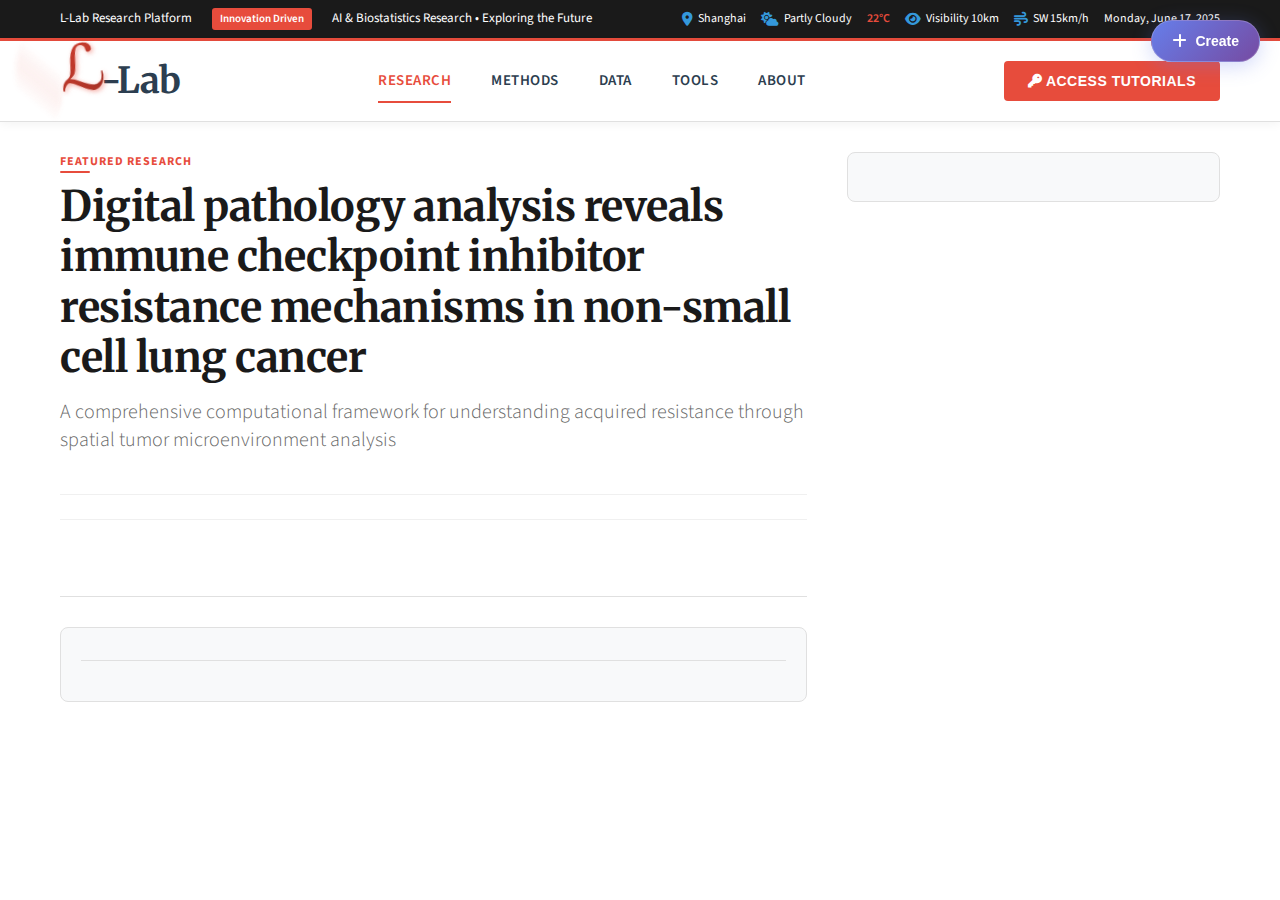
<file: index.html>
<!DOCTYPE html>
<html lang="en">
<head>
    <meta charset="UTF-8">
    <meta name="viewport" content="width=device-width, initial-scale=1.0">
    <meta name="description" content="L-Lab Research Platform - Digital Pathology & AI Research Laboratory">
    <meta name="keywords" content="digital pathology, AI, machine learning, cancer research, biostatistics">
    <meta name="author" content="L-Lab Research Team">
    <meta name="robots" content="index, follow">
    
    <!-- Open Graph Meta Tags -->
    <meta property="og:title" content="L-Lab Research Platform | Digital Pathology & AI">
    <meta property="og:description" content="A comprehensive digital pathology research platform featuring user authentication, content creation, and administrative capabilities.">
    <meta property="og:type" content="website">
    <meta property="og:url" content="https://llab-platform.netlify.app">
    
    <!-- Twitter Card Meta Tags -->
    <meta name="twitter:card" content="summary_large_image">
    <meta name="twitter:title" content="L-Lab Research Platform">
    <meta name="twitter:description" content="Digital Pathology & AI Research Laboratory">
    
    <title>L-Lab Research Platform | Digital Pathology & AI</title>
    
    <!-- Preload critical fonts -->
    <link rel="preconnect" href="https://fonts.googleapis.com">
    <link rel="preconnect" href="https://fonts.gstatic.com" crossorigin>
    <link href="https://fonts.googleapis.com/css2?family=Merriweather:wght@300;400;700;900&family=Source+Sans+Pro:wght@300;400;600;700&family=Dancing+Script:wght@400;500;600;700&family=Great+Vibes&display=swap" rel="stylesheet">
    <link href="https://cdnjs.cloudflare.com/ajax/libs/font-awesome/6.4.0/css/all.min.css" rel="stylesheet">
    
    <!-- CSS Files -->
    <link rel="stylesheet" href="styles/main.css">
    <link rel="stylesheet" href="styles/components.css">
    <link rel="stylesheet" href="styles/ugc-admin.css">
    <link rel="stylesheet" href="styles/responsive.css">
    
    <!-- Favicon -->
    <link rel="icon" type="image/x-icon" href="data:image/svg+xml,<svg xmlns='http://www.w3.org/2000/svg' viewBox='0 0 100 100'><text y='.9em' font-size='90'>🧬</text></svg>">
</head>
<body>
    <!-- Top bar with real-time info -->
    <div class="top-bar">
        <div class="top-bar-content">
            <div class="lab-info">
                <span>L-Lab Research Platform</span>
                <span class="lab-badge">Innovation Driven</span>
                <span>AI & Biostatistics Research • Exploring the Future</span>
            </div>
            <div class="weather-info" id="weather-info">
                <div class="weather-item">
                    <i class="fas fa-map-marker-alt weather-icon"></i>
                    <span>Shanghai</span>
                </div>
                <div class="weather-item">
                    <i class="fas fa-cloud-sun weather-icon"></i>
                    <span id="weather-condition">Partly Cloudy</span>
                </div>
                <div class="weather-item">
                    <span class="weather-temp" id="temperature">22°C</span>
                </div>
                <div class="weather-item">
                    <i class="fas fa-eye weather-icon"></i>
                    <span>Visibility 10km</span>
                </div>
                <div class="weather-item">
                    <i class="fas fa-wind weather-icon"></i>
                    <span>SW 15km/h</span>
                </div>
                <div class="weather-item">
                    <span id="current-date">Monday, June 17, 2025</span>
                </div>
            </div>
        </div>
    </div>
    
    <!-- Main navigation -->
    <header class="main-header">
        <div class="header-content">
            <a href="#" class="journal-logo">
                <span class="fancy-l">ℒ</span><span class="lab-text">-Lab</span>
            </a>
            <nav>
                <ul class="main-nav">
                    <li><a href="#" class="active" onclick="navigateToSection('Research')">Research</a></li>
                    <li><a href="#" onclick="navigateToSection('Methods')">Methods</a></li>
                    <li><a href="#" onclick="navigateToSection('Data')">Data</a></li>
                    <li><a href="#" onclick="navigateToSection('Tools')">Tools</a></li>
                    <li><a href="#" onclick="navigateToSection('About')">About</a></li>
                    <li id="user-menu" style="display: none;"><a href="#" onclick="showUserContent()">My Content</a></li>
                </ul>
            </nav>
            <div style="display: flex; align-items: center; gap: 10px;">
                <!-- Header Create Button (Shows when logged in) -->
                <button class="header-create-btn" id="header-create-btn" style="display: none;" onclick="toggleCreateMenu()">
                    <i class="fas fa-edit"></i>
                    <span>Create</span>
                </button>
                <button class="access-btn" onclick="showLogin()">
                    <i class="fas fa-key"></i>
                    Access Tutorials
                </button>
            </div>
        </div>
    </header>
    
    <!-- Main content -->
    <main class="main-content">
        <!-- Featured article section -->
        <section class="featured-section">
            <article class="featured-article">
                <div class="article-category">Featured Research</div>
                <h1 class="article-title">Digital pathology analysis reveals immune checkpoint inhibitor resistance mechanisms in non-small cell lung cancer</h1>
                <h2 class="article-subtitle">A comprehensive computational framework for understanding acquired resistance through spatial tumor microenvironment analysis</h2>
                
                <div class="article-meta">
                    <!-- Content will be loaded by JavaScript -->
                </div>
                
                <!-- Article statistics -->
                <div class="article-stats">
                    <!-- Content will be loaded by JavaScript -->
                </div>
                
                <div class="article-abstract">
                    <!-- Content will be loaded by JavaScript -->
                </div>
                
                <a href="#" class="read-more" onclick="showLogin()">
                    <!-- Content will be loaded by JavaScript -->
                </a>
            </article>
            
            <!-- Comments section -->
            <div class="comments-section" id="comments-section">
                <div class="comments-header">
                    <!-- Content will be loaded by JavaScript -->
                </div>
                
                <!-- Comment form will be added by JavaScript -->
                
                <!-- Comments list -->
                <div class="comments-list" id="comments-list">
                    <!-- Content will be loaded by JavaScript -->
                </div>
            </div>
        </section>
        
        <!-- Sidebar -->
        <aside class="sidebar">
            <!-- Research highlights -->
            <div class="sidebar-section">
                <!-- Content will be loaded by JavaScript -->
            </div>
        </aside>
    </main>
    
    <!-- Login Modal -->
    <div class="login-modal" id="login-modal">
        <div class="login-content">
            <!-- Content will be created by JavaScript -->
        </div>
    </div>
    
    <!-- Toast notification container -->
    <div id="toast-container"></div>
    
    <!-- UGC Content Editor Modal -->
    <div class="ugc-editor-modal" id="ugc-editor-modal">
        <div class="ugc-editor-content">
            <!-- Content will be created by JavaScript -->
        </div>
    </div>

    <!-- Admin Panel Modal -->
    <div class="admin-panel" id="admin-panel">
        <div class="admin-content">
            <!-- Content will be created by JavaScript -->
        </div>
    </div>

    <!-- JavaScript Files -->
    <script src="js/main.js"></script>
    <script src="js/modals-new.js"></script>
    <script src="js/ugc.js"></script>

    <!-- Floating Create Button -->
    <button class="floating-create-btn" id="floating-create-btn" onclick="toggleCreateMenu()">
        <i class="fas fa-plus"></i>
        <span class="btn-text">Create</span>
    </button>
    
    <!-- Create Menu Dropdown -->
    <div class="create-menu" id="create-menu">
        <button class="create-menu-item" onclick="showUGCEditor('', 'blog'); hideCreateMenu();">
            <i class="fas fa-pen-fancy" style="color: #667eea;"></i>
            <div class="item-info">
                <div class="item-title">Write Blog</div>
                <div class="item-desc">Share research insights and methods</div>
            </div>
        </button>
        
        <button class="create-menu-item" onclick="showUGCEditor('', 'tutorial'); hideCreateMenu();">
            <i class="fas fa-chalkboard-teacher" style="color: #f093fb;"></i>
            <div class="item-info">
                <div class="item-title">Create Tutorial</div>
                <div class="item-desc">Step-by-step learning content</div>
            </div>
        </button>
        
        <button class="create-menu-item" onclick="showUGCEditor('', 'documentation'); hideCreateMenu();">
            <i class="fas fa-cloud-upload-alt" style="color: #4facfe;"></i>
            <div class="item-info">
                <div class="item-title">Upload Document</div>
                <div class="item-desc">Share protocols and resources</div>
            </div>
        </button>
        
        <div class="create-menu-divider"></div>
        
        <button class="create-menu-item" onclick="showUGCEditor('', 'code'); hideCreateMenu();">
            <i class="fas fa-code" style="color: #27ae60;"></i>
            <div class="item-info">
                <div class="item-title">Share Code</div>
                <div class="item-desc">Upload code examples and scripts</div>
            </div>
        </button>
        
        <button class="create-menu-item" onclick="showUGCEditor('', 'dataset'); hideCreateMenu();">
            <i class="fas fa-database" style="color: #e67e22;"></i>
            <div class="item-info">
                <div class="item-title">Share Dataset</div>
                <div class="item-desc">Upload research data and samples</div>
            </div>
        </button>
    </div>
    
    <!-- Performance monitoring -->
    <script>
        // Basic performance monitoring
        window.addEventListener('load', function() {
            if ('performance' in window) {
                const loadTime = performance.timing.loadEventEnd - performance.timing.navigationStart;
                console.log('Page load time:', loadTime + 'ms');
            }
        });
    </script>
</body>
</html>
</file>
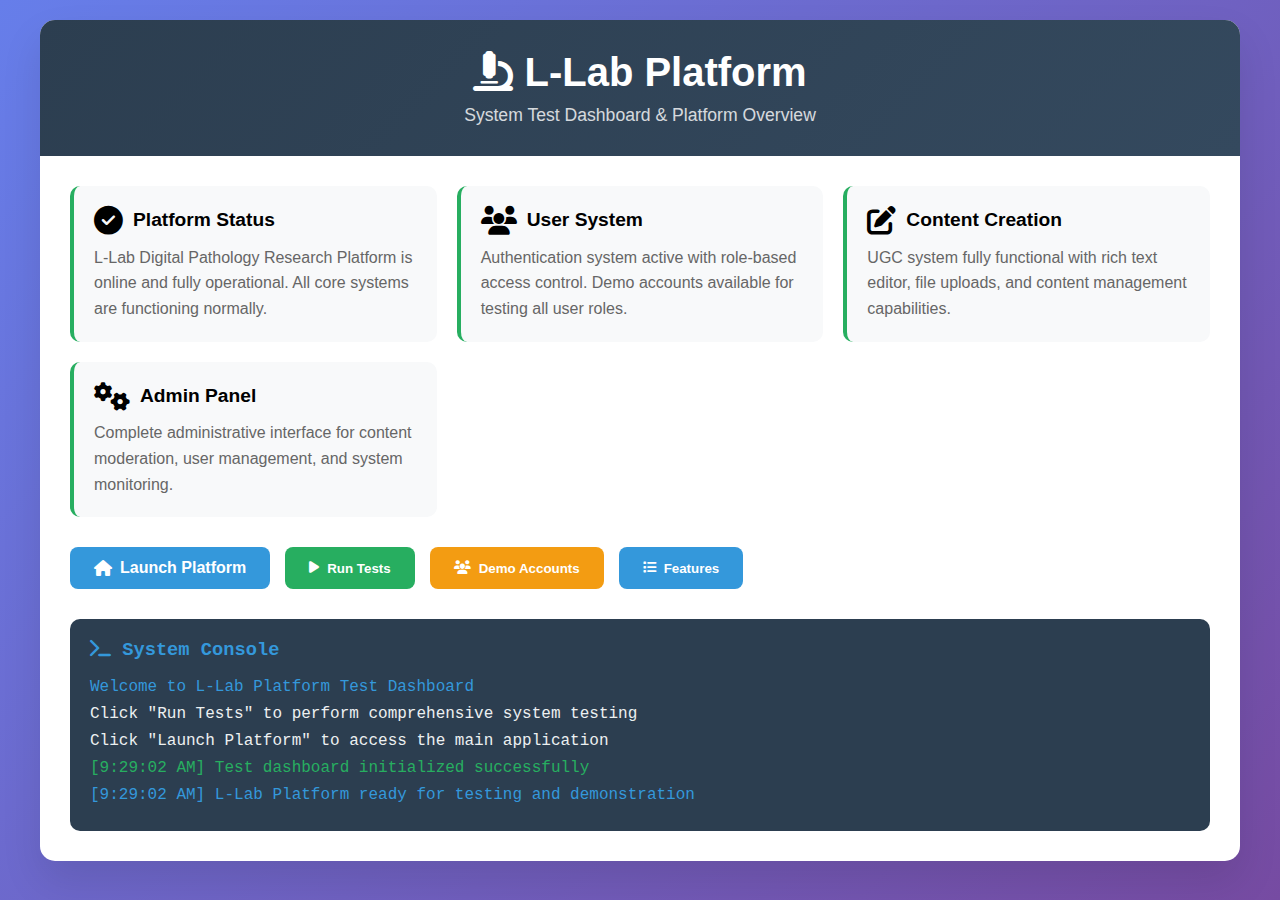
<file: test-dashboard.html>
<!DOCTYPE html>
<html lang="en">
<head>
    <meta charset="UTF-8">
    <meta name="viewport" content="width=device-width, initial-scale=1.0">
    <title>L-Lab Platform - System Test Dashboard</title>
    <link href="https://cdnjs.cloudflare.com/ajax/libs/font-awesome/6.4.0/css/all.min.css" rel="stylesheet">
    <style>
        * {
            margin: 0;
            padding: 0;
            box-sizing: border-box;
        }
        
        body {
            font-family: 'Arial', sans-serif;
            background: linear-gradient(135deg, #667eea 0%, #764ba2 100%);
            min-height: 100vh;
            padding: 20px;
        }
        
        .container {
            max-width: 1200px;
            margin: 0 auto;
            background: white;
            border-radius: 15px;
            box-shadow: 0 20px 40px rgba(0,0,0,0.1);
            overflow: hidden;
        }
        
        .header {
            background: linear-gradient(135deg, #2c3e50 0%, #34495e 100%);
            color: white;
            padding: 30px;
            text-align: center;
        }
        
        .header h1 {
            font-size: 2.5em;
            margin-bottom: 10px;
        }
        
        .header p {
            opacity: 0.8;
            font-size: 1.1em;
        }
        
        .dashboard {
            padding: 30px;
        }
        
        .status-grid {
            display: grid;
            grid-template-columns: repeat(auto-fit, minmax(300px, 1fr));
            gap: 20px;
            margin-bottom: 30px;
        }
        
        .status-card {
            background: #f8f9fa;
            border-radius: 10px;
            padding: 20px;
            border-left: 4px solid #3498db;
            transition: transform 0.3s ease;
        }
        
        .status-card:hover {
            transform: translateY(-5px);
        }
        
        .status-card.success {
            border-left-color: #27ae60;
        }
        
        .status-card.warning {
            border-left-color: #f39c12;
        }
        
        .status-card.error {
            border-left-color: #e74c3c;
        }
        
        .status-card h3 {
            display: flex;
            align-items: center;
            margin-bottom: 10px;
            font-size: 1.2em;
        }
        
        .status-card h3 i {
            margin-right: 10px;
            font-size: 1.5em;
        }
        
        .status-card p {
            color: #666;
            line-height: 1.6;
        }
        
        .action-buttons {
            display: flex;
            gap: 15px;
            flex-wrap: wrap;
            margin-bottom: 30px;
        }
        
        .btn {
            padding: 12px 24px;
            border: none;
            border-radius: 8px;
            cursor: pointer;
            font-weight: 600;
            text-decoration: none;
            display: inline-flex;
            align-items: center;
            gap: 8px;
            transition: all 0.3s ease;
        }
        
        .btn-primary {
            background: #3498db;
            color: white;
        }
        
        .btn-primary:hover {
            background: #2980b9;
            transform: translateY(-2px);
        }
        
        .btn-success {
            background: #27ae60;
            color: white;
        }
        
        .btn-success:hover {
            background: #229954;
            transform: translateY(-2px);
        }
        
        .btn-warning {
            background: #f39c12;
            color: white;
        }
        
        .btn-warning:hover {
            background: #e67e22;
            transform: translateY(-2px);
        }
        
        .test-console {
            background: #2c3e50;
            color: #ecf0f1;
            border-radius: 10px;
            padding: 20px;
            font-family: 'Courier New', monospace;
            max-height: 400px;
            overflow-y: auto;
            margin-top: 20px;
        }
        
        .test-console h3 {
            color: #3498db;
            margin-bottom: 15px;
        }
        
        .log-entry {
            margin-bottom: 5px;
            padding: 2px 0;
        }
        
        .log-success {
            color: #27ae60;
        }
        
        .log-error {
            color: #e74c3c;
        }
        
        .log-warning {
            color: #f39c12;
        }
        
        .log-info {
            color: #3498db;
        }
        
        .features-list {
            display: grid;
            grid-template-columns: repeat(auto-fit, minmax(250px, 1fr));
            gap: 15px;
            margin-top: 20px;
        }
        
        .feature-item {
            background: #ecf0f1;
            padding: 15px;
            border-radius: 8px;
            display: flex;
            align-items: center;
            gap: 10px;
        }
        
        .feature-item i {
            color: #27ae60;
            font-size: 1.3em;
        }
        
        @media (max-width: 768px) {
            .action-buttons {
                flex-direction: column;
            }
            
            .btn {
                justify-content: center;
            }
        }
    </style>
</head>
<body>
    <div class="container">
        <div class="header">
            <h1><i class="fas fa-microscope"></i> L-Lab Platform</h1>
            <p>System Test Dashboard & Platform Overview</p>
        </div>
        
        <div class="dashboard">
            <div class="status-grid">
                <div class="status-card success">
                    <h3><i class="fas fa-check-circle"></i> Platform Status</h3>
                    <p>L-Lab Digital Pathology Research Platform is online and fully operational. All core systems are functioning normally.</p>
                </div>
                
                <div class="status-card success">
                    <h3><i class="fas fa-users"></i> User System</h3>
                    <p>Authentication system active with role-based access control. Demo accounts available for testing all user roles.</p>
                </div>
                
                <div class="status-card success">
                    <h3><i class="fas fa-edit"></i> Content Creation</h3>
                    <p>UGC system fully functional with rich text editor, file uploads, and content management capabilities.</p>
                </div>
                
                <div class="status-card success">
                    <h3><i class="fas fa-cogs"></i> Admin Panel</h3>
                    <p>Complete administrative interface for content moderation, user management, and system monitoring.</p>
                </div>
            </div>
            
            <div class="action-buttons">
                <a href="index.html" class="btn btn-primary">
                    <i class="fas fa-home"></i> Launch Platform
                </a>
                <button onclick="runSystemTests()" class="btn btn-success">
                    <i class="fas fa-play"></i> Run Tests
                </button>
                <button onclick="showDemoAccounts()" class="btn btn-warning">
                    <i class="fas fa-users"></i> Demo Accounts
                </button>
                <button onclick="showFeatures()" class="btn btn-primary">
                    <i class="fas fa-list"></i> Features
                </button>
            </div>
            
            <div id="demo-accounts" style="display: none;">
                <h3><i class="fas fa-key"></i> Demo Accounts</h3>
                <div class="features-list">
                    <div class="feature-item">
                        <i class="fas fa-shield-alt"></i>
                        <div>
                            <strong>Admin:</strong> admin@llab.com / admin123<br>
                            <small>Full system access, content moderation</small>
                        </div>
                    </div>
                    <div class="feature-item">
                        <i class="fas fa-user-check"></i>
                        <div>
                            <strong>Moderator:</strong> mod@llab.com / mod123<br>
                            <small>Content review and approval rights</small>
                        </div>
                    </div>
                    <div class="feature-item">
                        <i class="fas fa-user"></i>
                        <div>
                            <strong>User:</strong> user@llab.com / user123<br>
                            <small>Content creation and basic access</small>
                        </div>
                    </div>
                </div>
            </div>
            
            <div id="features-list" style="display: none;">
                <h3><i class="fas fa-star"></i> Platform Features</h3>
                <div class="features-list">
                    <div class="feature-item">
                        <i class="fas fa-check"></i>
                        <span>User Registration & Authentication</span>
                    </div>
                    <div class="feature-item">
                        <i class="fas fa-check"></i>
                        <span>Role-based Access Control</span>
                    </div>
                    <div class="feature-item">
                        <i class="fas fa-check"></i>
                        <span>Rich Text Content Editor</span>
                    </div>
                    <div class="feature-item">
                        <i class="fas fa-check"></i>
                        <span>File Upload & Management</span>
                    </div>
                    <div class="feature-item">
                        <i class="fas fa-check"></i>
                        <span>Content Creation (Blog, Tutorial, Docs)</span>
                    </div>
                    <div class="feature-item">
                        <i class="fas fa-check"></i>
                        <span>Admin Panel & Moderation</span>
                    </div>
                    <div class="feature-item">
                        <i class="fas fa-check"></i>
                        <span>Responsive Design</span>
                    </div>
                    <div class="feature-item">
                        <i class="fas fa-check"></i>
                        <span>Real-time Notifications</span>
                    </div>
                    <div class="feature-item">
                        <i class="fas fa-check"></i>
                        <span>Data Persistence (localStorage)</span>
                    </div>
                    <div class="feature-item">
                        <i class="fas fa-check"></i>
                        <span>User Dashboard & Profile</span>
                    </div>
                    <div class="feature-item">
                        <i class="fas fa-check"></i>
                        <span>Content Search & Filter</span>
                    </div>
                    <div class="feature-item">
                        <i class="fas fa-check"></i>
                        <span>Navigation & Breadcrumbs</span>
                    </div>
                </div>
            </div>
            
            <div class="test-console" id="test-console">
                <h3><i class="fas fa-terminal"></i> System Console</h3>
                <div id="console-output">
                    <div class="log-entry log-info">Welcome to L-Lab Platform Test Dashboard</div>
                    <div class="log-entry">Click "Run Tests" to perform comprehensive system testing</div>
                    <div class="log-entry">Click "Launch Platform" to access the main application</div>
                </div>
            </div>
        </div>
    </div>
    
    <script>
        // Test Dashboard Functions
        function addToConsole(message, type = '') {
            const output = document.getElementById('console-output');
            const entry = document.createElement('div');
            entry.className = `log-entry ${type}`;
            entry.textContent = `[${new Date().toLocaleTimeString()}] ${message}`;
            output.appendChild(entry);
            
            // Auto-scroll to bottom
            const console = document.getElementById('test-console');
            console.scrollTop = console.scrollHeight;
        }
        
        function runSystemTests() {
            addToConsole('Starting comprehensive system tests...', 'log-info');
            
            // Open main platform in new window for testing
            const testWindow = window.open('index.html', '_blank');
            
            // Wait for window to load then run tests
            testWindow.onload = function() {
                addToConsole('Platform loaded, initializing tests...', 'log-success');
                
                setTimeout(() => {
                    if (testWindow.runLLabTests) {
                        testWindow.runLLabTests();
                        addToConsole('Test suite executed - check browser console for detailed results', 'log-success');
                    } else {
                        addToConsole('Test runner not found - platform may still be loading', 'log-warning');
                    }
                }, 3000);
            };
            
            addToConsole('Platform opened in new window for testing', 'log-info');
        }
        
        function showDemoAccounts() {
            const element = document.getElementById('demo-accounts');
            const isVisible = element.style.display !== 'none';
            
            element.style.display = isVisible ? 'none' : 'block';
            
            if (!isVisible) {
                addToConsole('Demo accounts information displayed', 'log-info');
            }
        }
        
        function showFeatures() {
            const element = document.getElementById('features-list');
            const isVisible = element.style.display !== 'none';
            
            element.style.display = isVisible ? 'none' : 'block';
            
            if (!isVisible) {
                addToConsole('Platform features list displayed', 'log-info');
            }
        }
        
        // Initialize dashboard
        document.addEventListener('DOMContentLoaded', function() {
            addToConsole('Test dashboard initialized successfully', 'log-success');
            addToConsole('L-Lab Platform ready for testing and demonstration', 'log-info');
        });
    </script>
</body>
</html>
</file>
<file: styles/main.css>
/* L-Lab Research Platform - Main Styles */

:root {
    --primary-color: #e74c3c;
    --primary-dark: #c0392b;
    --secondary-color: #2c3e50;
    --text-light: #666;
    --border-light: #e0e0e0;
    --background-light: #f8f9fa;
    --white: #ffffff;
    --shadow: 0 2px 10px rgba(0,0,0,0.05);
    --shadow-hover: 0 4px 20px rgba(0,0,0,0.1);
    --transition: all 0.3s ease;
}

* {
    margin: 0;
    padding: 0;
    box-sizing: border-box;
}

body {
    font-family: 'Source Sans Pro', -apple-system, BlinkMacSystemFont, sans-serif;
    background: var(--white);
    color: var(--secondary-color);
    line-height: 1.6;
    font-size: 16px;
    scroll-behavior: smooth;
}

/* Performance optimization */
.hidden { display: none !important; }
.fade-in { 
    opacity: 0; 
    animation: fadeIn 0.5s ease forwards; 
}

@keyframes fadeIn {
    to { opacity: 1; }
}

/* Top bar with real-time info */
.top-bar {
    background: #1a1a1a;
    color: var(--white);
    padding: 8px 0;
    font-size: 13px;
    border-bottom: 3px solid var(--primary-color);
}

.top-bar-content {
    max-width: 1200px;
    margin: 0 auto;
    padding: 0 20px;
    display: flex;
    justify-content: space-between;
    align-items: center;
}

.lab-info {
    display: flex;
    align-items: center;
    gap: 20px;
}

.lab-badge {
    background: var(--primary-color);
    padding: 2px 8px;
    border-radius: 3px;
    font-weight: 600;
    font-size: 11px;
    animation: pulse 2s infinite;
}

@keyframes pulse {
    0%, 100% { opacity: 1; }
    50% { opacity: 0.8; }
}

.weather-info {
    display: flex;
    align-items: center;
    gap: 15px;
    font-size: 12px;
}

.weather-item {
    display: flex;
    align-items: center;
    gap: 5px;
}

.weather-icon {
    font-size: 14px;
    color: #3498db;
}

.weather-temp {
    color: var(--primary-color);
    font-weight: 600;
}

/* Enhanced header */
.main-header {
    background: var(--white);
    border-bottom: 1px solid var(--border-light);
    position: sticky;
    top: 0;
    z-index: 100;
    box-shadow: var(--shadow);
    transition: var(--transition);
}

.header-content {
    max-width: 1200px;
    margin: 0 auto;
    padding: 0 20px;
    display: flex;
    align-items: center;
    justify-content: space-between;
    height: 80px;
}

/* Enhanced L-Lab Logo */
.journal-logo {
    font-family: 'Merriweather', serif;
    font-size: 36px;
    font-weight: 900;
    color: var(--primary-color);
    text-decoration: none;
    letter-spacing: -1px;
    display: flex;
    align-items: center;
    position: relative;
}

.fancy-l {
    font-family: 'Great Vibes', cursive;
    font-size: 64px;
    font-weight: 400;
    background: linear-gradient(135deg, #e74c3c 0%, #c0392b 30%, #a93226 60%, #922b21 100%);
    -webkit-background-clip: text;
    -webkit-text-fill-color: transparent;
    background-clip: text;
    position: relative;
    margin-right: -8px;
    margin-top: -8px;
    text-shadow: 2px 2px 4px rgba(231, 76, 60, 0.2);
    transform: rotate(-5deg);
    display: inline-block;
    transition: var(--transition);
    filter: drop-shadow(1px 1px 2px rgba(231, 76, 60, 0.3));
}

.fancy-l::before {
    content: '';
    position: absolute;
    top: 0;
    left: 0;
    right: 0;
    bottom: 0;
    background: linear-gradient(45deg, transparent 30%, rgba(255,255,255,0.4) 50%, transparent 70%);
    transform: translateX(-100%);
    transition: transform 0.8s ease;
    border-radius: 50%;
}

.journal-logo:hover .fancy-l::before {
    transform: translateX(100%);
}

.journal-logo:hover .fancy-l {
    transform: rotate(0deg) scale(1.1);
    filter: drop-shadow(2px 2px 4px rgba(231, 76, 60, 0.4));
}

.fancy-l::after {
    content: '';
    position: absolute;
    bottom: -5px;
    left: 10%;
    right: 10%;
    height: 2px;
    background: linear-gradient(90deg, transparent, var(--primary-color), transparent);
    border-radius: 1px;
    opacity: 0;
    transition: opacity 0.4s ease;
}

.journal-logo:hover .fancy-l::after {
    opacity: 1;
}

.lab-text {
    font-size: 36px;
    color: var(--secondary-color);
    font-weight: 700;
    margin-left: 4px;
    transition: var(--transition);
}

.journal-logo:hover .lab-text {
    color: #34495e;
    transform: translateX(2px);
}

/* Enhanced navigation */
.main-nav {
    display: flex;
    list-style: none;
    gap: 40px;
}

.main-nav a {
    color: var(--secondary-color);
    text-decoration: none;
    font-weight: 600;
    font-size: 15px;
    text-transform: uppercase;
    letter-spacing: 0.5px;
    padding: 10px 0;
    border-bottom: 2px solid transparent;
    transition: var(--transition);
    position: relative;
}

.main-nav a:hover,
.main-nav a.active {
    color: var(--primary-color);
    border-bottom-color: var(--primary-color);
}

/* Main content area */
.main-content {
    max-width: 1200px;
    margin: 0 auto;
    padding: 0 20px;
    display: grid;
    grid-template-columns: 2fr 1fr;
    gap: 40px;
    margin-top: 30px;
}

/* Enhanced featured article */
.featured-section {
    background: var(--white);
}

.featured-article {
    border-bottom: 1px solid var(--border-light);
    padding-bottom: 30px;
    margin-bottom: 30px;
    position: relative;
}

.article-category {
    color: var(--primary-color);
    font-size: 12px;
    font-weight: 700;
    text-transform: uppercase;
    letter-spacing: 1px;
    margin-bottom: 10px;
    position: relative;
}

.article-category::after {
    content: '';
    position: absolute;
    bottom: -2px;
    left: 0;
    width: 30px;
    height: 2px;
    background: var(--primary-color);
    border-radius: 1px;
}

.article-title {
    font-family: 'Merriweather', serif;
    font-size: 42px;
    font-weight: 700;
    line-height: 1.2;
    color: #1a1a1a;
    margin-bottom: 16px;
    letter-spacing: -0.5px;
    transition: var(--transition);
}

.article-title:hover {
    color: var(--primary-color);
}

.article-subtitle {
    font-size: 20px;
    color: var(--text-light);
    margin-bottom: 20px;
    line-height: 1.4;
    font-weight: 300;
}

.article-meta {
    display: flex;
    align-items: center;
    gap: 20px;
    margin-bottom: 20px;
    font-size: 14px;
    color: var(--text-light);
    flex-wrap: wrap;
}

.author-info {
    display: flex;
    align-items: center;
    gap: 8px;
}

.author-avatar {
    width: 32px;
    height: 32px;
    border-radius: 50%;
    background: linear-gradient(135deg, var(--primary-color), var(--primary-dark));
    display: flex;
    align-items: center;
    justify-content: center;
    color: white;
    font-weight: 600;
    font-size: 12px;
    cursor: pointer;
    transition: var(--transition);
}

.author-avatar:hover {
    transform: scale(1.1);
    box-shadow: var(--shadow);
}

.article-abstract {
    font-size: 16px;
    line-height: 1.7;
    color: #444;
    margin-bottom: 20px;
}

.read-more {
    color: var(--primary-color);
    text-decoration: none;
    font-weight: 600;
    font-size: 14px;
    text-transform: uppercase;
    letter-spacing: 0.5px;
    border-bottom: 1px solid transparent;
    transition: var(--transition);
    display: inline-flex;
    align-items: center;
    gap: 8px;
}

.read-more:hover {
    border-bottom-color: var(--primary-color);
    transform: translateX(5px);
}

/* Enhanced sidebar */
.sidebar {
    background: var(--white);
}

.sidebar-section {
    background: var(--background-light);
    border: 1px solid var(--border-light);
    border-radius: 8px;
    padding: 24px;
    margin-bottom: 30px;
    transition: var(--transition);
}

.sidebar-section:hover {
    box-shadow: var(--shadow);
    transform: translateY(-2px);
}

.sidebar-title {
    font-family: 'Merriweather', serif;
    font-size: 18px;
    font-weight: 700;
    color: #1a1a1a;
    margin-bottom: 16px;
    padding-bottom: 8px;
    border-bottom: 2px solid var(--primary-color);
    position: relative;
}

.sidebar-title::after {
    content: '';
    position: absolute;
    bottom: -2px;
    left: 0;
    width: 40px;
    height: 2px;
    background: var(--primary-dark);
}

/* Research highlights */
.research-highlight {
    border-left: 4px solid var(--primary-color);
    padding-left: 16px;
    margin-bottom: 20px;
    position: relative;
    transition: var(--transition);
}

.research-highlight:hover {
    border-left-color: var(--primary-dark);
    transform: translateX(5px);
}

.highlight-title {
    font-weight: 600;
    color: #1a1a1a;
    margin-bottom: 8px;
    font-size: 15px;
}

.highlight-desc {
    font-size: 14px;
    color: var(--text-light);
    line-height: 1.5;
}

.stats-grid {
    display: grid;
    grid-template-columns: 1fr 1fr;
    gap: 16px;
    margin-top: 20px;
}

.stat-item-sidebar {
    text-align: center;
    padding: 16px;
    background: white;
    border-radius: 6px;
    border: 1px solid var(--border-light);
    transition: var(--transition);
    cursor: pointer;
}

.stat-item-sidebar:hover {
    box-shadow: var(--shadow);
    transform: translateY(-3px);
    border-color: var(--primary-color);
}

.stat-number-sidebar {
    font-size: 24px;
    font-weight: 700;
    color: var(--primary-color);
    display: block;
    transition: var(--transition);
}

.stat-item-sidebar:hover .stat-number-sidebar {
    transform: scale(1.1);
}

.stat-label {
    font-size: 12px;
    color: var(--text-light);
    text-transform: uppercase;
    letter-spacing: 0.5px;
    margin-top: 4px;
}

/* Recent articles */
.recent-articles {
    list-style: none;
}

.recent-article {
    padding: 16px 0;
    border-bottom: 1px solid var(--border-light);
    transition: var(--transition);
    cursor: pointer;
}

.recent-article:last-child {
    border-bottom: none;
}

.recent-article:hover {
    background: rgba(231, 76, 60, 0.05);
    padding-left: 8px;
    border-radius: 4px;
}

.recent-title {
    font-weight: 600;
    color: #1a1a1a;
    margin-bottom: 6px;
    font-size: 14px;
    line-height: 1.3;
    transition: var(--transition);
}

.recent-article:hover .recent-title {
    color: var(--primary-color);
}

.recent-authors {
    font-size: 12px;
    color: var(--text-light);
    margin-bottom: 4px;
}

.recent-stats {
    display: flex;
    gap: 12px;
    font-size: 11px;
    color: #999;
}

/* Loading animations */
.loading {
    display: inline-block;
    width: 20px;
    height: 20px;
    border: 3px solid rgba(255,255,255,.3);
    border-radius: 50%;
    border-top-color: #fff;
    animation: spin 1s ease-in-out infinite;
}

@keyframes spin {
    to { transform: rotate(360deg); }
}

/* Toast notifications */
.toast {
    position: fixed;
    top: 100px;
    right: 20px;
    background: var(--primary-color);
    color: white;
    padding: 12px 20px;
    border-radius: 6px;
    box-shadow: var(--shadow-hover);
    z-index: 1001;
    transform: translateX(100%);
    transition: transform 0.3s ease;
}

.toast.show {
    transform: translateX(0);
}

.toast.success {
    background: #27ae60;
}

.toast.error {
    background: #e74c3c;
}

/* Print styles */
@media print {
    .top-bar,
    .main-header,
    .sidebar,
    .comments-section,
    .article-stats {
        display: none;
    }
    
    .main-content {
        grid-template-columns: 1fr;
        max-width: none;
        margin: 0;
        padding: 0;
    }
    
    .article-title {
        color: #000;
    }
}
</file>
<file: styles/components.css>
/* Components Styles - Buttons, Forms, Modals, Comments */

/* Button Components */
.access-btn {
    background: var(--primary-color);
    color: white;
    padding: 12px 24px;
    border: none;
    border-radius: 4px;
    font-weight: 600;
    font-size: 14px;
    text-transform: uppercase;
    letter-spacing: 0.5px;
    cursor: pointer;
    transition: var(--transition);
    position: relative;
    overflow: hidden;
}

.access-btn::before {
    content: '';
    position: absolute;
    top: 0;
    left: -100%;
    width: 100%;
    height: 100%;
    background: linear-gradient(90deg, transparent, rgba(255,255,255,0.2), transparent);
    transition: left 0.5s;
}

.access-btn:hover::before {
    left: 100%;
}

.access-btn:hover {
    background: var(--primary-dark);
    transform: translateY(-1px);
    box-shadow: var(--shadow-hover);
}

/* Enhanced article statistics */
.article-stats {
    display: flex;
    align-items: center;
    gap: 20px;
    margin-bottom: 20px;
    padding: 12px 0;
    border-top: 1px solid #f0f0f0;
    border-bottom: 1px solid #f0f0f0;
    font-size: 14px;
    color: var(--text-light);
}

.stat-item {
    display: flex;
    align-items: center;
    gap: 6px;
    cursor: pointer;
    transition: var(--transition);
    padding: 8px 12px;
    border-radius: 20px;
    background: transparent;
}

.stat-item:hover {
    color: var(--primary-color);
    background: rgba(231, 76, 60, 0.1);
    transform: translateY(-2px);
}

.stat-item.active {
    color: var(--primary-color);
    background: rgba(231, 76, 60, 0.1);
}

.stat-item i {
    font-size: 16px;
    transition: var(--transition);
}

.stat-item:hover i {
    transform: scale(1.2);
}

.stat-number {
    font-weight: 600;
}

/* Enhanced comments section */
.comments-section {
    margin-top: 30px;
    padding: 20px;
    background: var(--background-light);
    border-radius: 8px;
    border: 1px solid var(--border-light);
    transition: var(--transition);
}

.comments-section:hover {
    box-shadow: var(--shadow);
}

.comments-header {
    display: flex;
    justify-content: space-between;
    align-items: center;
    margin-bottom: 20px;
    padding-bottom: 12px;
    border-bottom: 1px solid var(--border-light);
}

.comments-title {
    font-family: 'Merriweather', serif;
    font-size: 18px;
    font-weight: 700;
    color: #1a1a1a;
    display: flex;
    align-items: center;
    gap: 8px;
}

.add-comment-btn {
    background: var(--primary-color);
    color: white;
    border: none;
    padding: 8px 16px;
    border-radius: 4px;
    font-size: 12px;
    font-weight: 600;
    cursor: pointer;
    text-transform: uppercase;
    letter-spacing: 0.5px;
    transition: var(--transition);
    display: flex;
    align-items: center;
    gap: 6px;
}

.add-comment-btn:hover {
    background: var(--primary-dark);
    transform: translateY(-1px);
}

.comment-item {
    background: white;
    padding: 16px;
    border-radius: 6px;
    border: 1px solid var(--border-light);
    margin-bottom: 12px;
    transition: var(--transition);
}

.comment-item:hover {
    box-shadow: var(--shadow);
    transform: translateY(-1px);
}

.comment-header {
    display: flex;
    align-items: center;
    gap: 12px;
    margin-bottom: 8px;
}

.comment-avatar {
    width: 28px;
    height: 28px;
    border-radius: 50%;
    background: linear-gradient(135deg, #3498db, #2980b9);
    display: flex;
    align-items: center;
    justify-content: center;
    color: white;
    font-weight: 600;
    font-size: 11px;
    cursor: pointer;
    transition: var(--transition);
}

.comment-avatar:hover {
    transform: scale(1.1);
}

.comment-author {
    font-weight: 600;
    color: #1a1a1a;
    font-size: 14px;
}

.comment-date {
    color: #999;
    font-size: 12px;
}

.comment-content {
    font-size: 14px;
    color: #444;
    line-height: 1.5;
    margin-bottom: 8px;
}

.comment-actions {
    display: flex;
    gap: 16px;
    font-size: 12px;
    color: var(--text-light);
}

.comment-action {
    cursor: pointer;
    transition: var(--transition);
    display: flex;
    align-items: center;
    gap: 4px;
    padding: 4px 8px;
    border-radius: 12px;
}

.comment-action:hover {
    color: var(--primary-color);
    background: rgba(231, 76, 60, 0.1);
}

/* Enhanced comment form */
.comment-form {
    display: none;
    margin-top: 20px;
    padding: 20px;
    background: white;
    border-radius: 8px;
    border: 1px solid var(--border-light);
    animation: slideDown 0.3s ease;
}

@keyframes slideDown {
    from {
        opacity: 0;
        transform: translateY(-10px);
    }
    to {
        opacity: 1;
        transform: translateY(0);
    }
}

.comment-form textarea {
    width: 100%;
    padding: 12px;
    border: 1px solid #ddd;
    border-radius: 6px;
    font-family: 'Source Sans Pro', sans-serif;
    font-size: 14px;
    resize: vertical;
    min-height: 80px;
    margin-bottom: 12px;
    transition: var(--transition);
}

.comment-form textarea:focus {
    outline: none;
    border-color: var(--primary-color);
    box-shadow: 0 0 0 3px rgba(231, 76, 60, 0.1);
}

.comment-form-actions {
    display: flex;
    gap: 12px;
    justify-content: flex-end;
}

.submit-comment-btn, .cancel-comment-btn {
    padding: 8px 16px;
    border: none;
    border-radius: 4px;
    font-size: 12px;
    font-weight: 600;
    cursor: pointer;
    text-transform: uppercase;
    letter-spacing: 0.5px;
    transition: var(--transition);
}

.submit-comment-btn {
    background: var(--primary-color);
    color: white;
}

.submit-comment-btn:hover {
    background: var(--primary-dark);
    transform: translateY(-1px);
}

.cancel-comment-btn {
    background: #95a5a6;
    color: white;
}

.cancel-comment-btn:hover {
    background: #7f8c8d;
}

/* Enhanced modal */
.login-modal {
    display: none;
    position: fixed;
    top: 0;
    left: 0;
    width: 100%;
    height: 100%;
    background: rgba(0, 0, 0, 0.8);
    z-index: 1000;
    align-items: center;
    justify-content: center;
    backdrop-filter: blur(5px);
}

.login-content {
    background: white;
    padding: 40px;
    border-radius: 12px;
    max-width: 450px;
    width: 90%;
    color: var(--secondary-color);
    box-shadow: 0 20px 40px rgba(0, 0, 0, 0.3);
    border-top: 4px solid var(--primary-color);
    position: relative;
    animation: modalSlideIn 0.3s ease;
}

@keyframes modalSlideIn {
    from {
        opacity: 0;
        transform: translateY(-50px);
    }
    to {
        opacity: 1;
        transform: translateY(0);
    }
}

.login-header {
    text-align: center;
    margin-bottom: 30px;
}

.login-header h2 {
    font-family: 'Merriweather', serif;
    font-size: 24px;
    margin-bottom: 8px;
    color: #1a1a1a;
}

.login-header p {
    color: var(--text-light);
    font-size: 14px;
}

.form-group {
    margin-bottom: 20px;
}

.form-group label {
    display: block;
    margin-bottom: 8px;
    font-weight: 600;
    color: var(--secondary-color);
    font-size: 14px;
}

.form-group input {
    width: 100%;
    padding: 12px 16px;
    border: 1px solid #ddd;
    border-radius: 6px;
    font-size: 16px;
    transition: var(--transition);
    font-family: 'Source Sans Pro', sans-serif;
}

.form-group input:focus {
    outline: none;
    border-color: var(--primary-color);
    box-shadow: 0 0 0 3px rgba(231, 76, 60, 0.1);
}

.login-btn {
    width: 100%;
    background: var(--primary-color);
    color: white;
    border: none;
    padding: 14px;
    border-radius: 6px;
    font-size: 16px;
    font-weight: 600;
    cursor: pointer;
    transition: var(--transition);
    text-transform: uppercase;
    letter-spacing: 0.5px;
}

.login-btn:hover {
    background: var(--primary-dark);
    transform: translateY(-1px);
}

.close-btn {
    position: absolute;
    top: 15px;
    right: 20px;
    background: none;
    border: none;
    font-size: 24px;
    color: var(--text-light);
    cursor: pointer;
    transition: var(--transition);
}

.close-btn:hover {
    color: var(--primary-color);
    transform: scale(1.2);
}

/* Toggle Switch Styles */
.switch {
    position: relative;
    display: inline-block;
    width: 50px;
    height: 24px;
}

.switch input {
    opacity: 0;
    width: 0;
    height: 0;
}

.slider {
    position: absolute;
    cursor: pointer;
    top: 0;
    left: 0;
    right: 0;
    bottom: 0;
    background-color: #ccc;
    transition: .4s;
    border-radius: 24px;
}

.slider:before {
    position: absolute;
    content: "";
    height: 18px;
    width: 18px;
    left: 3px;
    bottom: 3px;
    background-color: white;
    transition: .4s;
    border-radius: 50%;
}

input:checked + .slider {
    background-color: var(--primary-color);
}

input:checked + .slider:before {
    transform: translateX(26px);
}

/* Registration form specific styles */
.form-row {
    display: grid;
    grid-template-columns: 1fr 1fr;
    gap: 15px;
}

.form-group select {
    width: 100%;
    padding: 12px 16px;
    border: 1px solid #ddd;
    border-radius: 6px;
    font-size: 16px;
    transition: var(--transition);
    font-family: 'Source Sans Pro', sans-serif;
    background: white;
    cursor: pointer;
}

.form-group select:focus {
    outline: none;
    border-color: var(--primary-color);
    box-shadow: 0 0 0 3px rgba(231, 76, 60, 0.1);
}

.checkbox-label {
    display: flex;
    align-items: flex-start;
    font-size: 14px;
    color: var(--secondary-color);
    cursor: pointer;
    line-height: 1.4;
}

.checkbox-label input[type="checkbox"] {
    display: none;
}

.checkbox-label .checkmark {
    width: 18px;
    height: 18px;
    border: 2px solid #ddd;
    border-radius: 3px;
    margin-right: 10px;
    margin-top: 1px;
    position: relative;
    flex-shrink: 0;
    transition: var(--transition);
}

.checkbox-label input[type="checkbox"]:checked + .checkmark {
    background: var(--primary-color);
    border-color: var(--primary-color);
}

.checkbox-label input[type="checkbox"]:checked + .checkmark::after {
    content: '✓';
    position: absolute;
    top: -2px;
    left: 2px;
    color: white;
    font-size: 12px;
    font-weight: bold;
}

/* Enhanced modal for registration */
#registration-modal .login-content {
    max-width: 550px;
    max-height: 90vh;
    overflow-y: auto;
}

/* Responsive adjustments for registration form */
@media (max-width: 768px) {
    .form-row {
        grid-template-columns: 1fr;
        gap: 20px;
    }
    
    #registration-modal .login-content {
        padding: 30px 20px;
        margin: 20px;
        max-height: 85vh;
    }
    
    .login-header h2 {
        font-size: 20px;
    }
}

/* Methods Section Specific Styles */
.methods-action-panel {
    background: #f8f9fa;
    border-radius: 12px;
    padding: 25px;
    margin: 30px 0;
    border: 1px solid #e9ecef;
}

.action-grid {
    display: grid;
    grid-template-columns: repeat(auto-fit, minmax(280px, 1fr));
    gap: 20px;
}

.action-card {
    background: white;
    border-radius: 8px;
    padding: 20px;
    border: 1px solid #ddd;
    transition: all 0.3s ease;
    cursor: pointer;
}

.action-card:hover {
    transform: translateY(-5px);
    box-shadow: 0 10px 25px rgba(0,0,0,0.1);
}

.card-icon {
    width: 50px;
    height: 50px;
    border-radius: 10px;
    display: flex;
    align-items: center;
    justify-content: center;
    margin-bottom: 15px;
}

.methods-action-btn {
    border: none;
    padding: 12px 20px;
    border-radius: 6px;
    cursor: pointer;
    font-weight: 600;
    transition: all 0.3s ease;
    color: white;
}

.methods-action-btn:hover {
    transform: translateY(-2px);
    box-shadow: 0 5px 15px rgba(0,0,0,0.2);
}

.methods-timeline {
    margin: 30px 0;
}

.timeline-item {
    border-left: 3px solid var(--primary-color);
    padding-left: 20px;
    margin-bottom: 30px;
    position: relative;
}

.timeline-item::before {
    content: '';
    position: absolute;
    left: -8px;
    top: 0;
    width: 14px;
    height: 14px;
    background: var(--primary-color);
    border-radius: 50%;
}

.methods-content-item {
    background: white;
    border: 1px solid #e9ecef;
    border-radius: 8px;
    padding: 20px;
    margin-bottom: 20px;
    transition: all 0.3s ease;
}

.methods-content-item:hover {
    transform: translateY(-2px);
    box-shadow: 0 5px 15px rgba(0,0,0,0.1);
}

.content-type-icon {
    width: 40px;
    height: 40px;
    border-radius: 8px;
    display: flex;
    align-items: center;
    justify-content: center;
    flex-shrink: 0;
}

.content-type-badge {
    padding: 4px 8px;
    border-radius: 12px;
    font-size: 12px;
    font-weight: 600;
    text-transform: uppercase;
}

.content-meta {
    display: flex;
    gap: 15px;
    font-size: 12px;
    color: #999;
}

.content-actions {
    display: flex;
    gap: 10px;
}

.content-tags {
    margin-top: 10px;
}

.content-tags span {
    background: #f8f9fa;
    color: #666;
    padding: 2px 6px;
    border-radius: 10px;
    font-size: 11px;
    margin-right: 5px;
}

.featured-tutorial {
    margin-bottom: 15px;
    padding: 10px 0;
    border-bottom: 1px solid #eee;
}

.featured-tutorial:last-child {
    border-bottom: none;
}

.featured-tutorial a {
    color: #333;
    text-decoration: none;
    font-size: 14px;
}

.featured-tutorial a:hover {
    color: var(--primary-color);
}

/* Enhanced UGC Editor Styles */
.ugc-editor-header {
    text-align: center;
    margin-bottom: 30px;
    padding-bottom: 20px;
    border-bottom: 1px solid #eee;
}

.ugc-editor-header h2 {
    margin-bottom: 8px;
    color: #333;
    font-size: 24px;
}

.ugc-editor-header p {
    color: #666;
    font-size: 14px;
}

.ugc-file-upload.enhanced {
    min-height: 120px;
    background: linear-gradient(135deg, #f8f9ff 0%, #f0f8ff 100%);
    border: 2px dashed #4facfe;
    text-align: center;
    padding: 30px;
}

.ugc-file-upload.enhanced:hover {
    background: linear-gradient(135deg, #f0f8ff 0%, #e8f4ff 100%);
    border-color: #2196f3;
}

.ugc-form-group label span {
    color: red;
    font-size: 12px;
}

/* Methods submission options modal */
.submission-option-btn {
    display: flex;
    align-items: center;
    gap: 15px;
    padding: 15px;
    background: white;
    border: 2px solid transparent;
    border-radius: 8px;
    cursor: pointer;
    transition: all 0.3s ease;
    width: 100%;
    text-align: left;
}

.submission-option-btn:hover {
    border-color: var(--primary-color);
    transform: translateY(-2px);
    box-shadow: 0 5px 15px rgba(0,0,0,0.1);
}

.submission-icon {
    width: 40px;
    height: 40px;
    border-radius: 8px;
    display: flex;
    align-items: center;
    justify-content: center;
}

.submission-text {
    text-align: left;
}

.submission-text .title {
    font-weight: 600;
    color: #333;
    margin-bottom: 4px;
}

.submission-text .desc {
    font-size: 14px;
    color: #666;
}

/* CSDN-style Floating Create Button */
.floating-create-btn {
    position: fixed;
    top: 20px;
    right: 20px;
    z-index: 1000;
    background: linear-gradient(135deg, #667eea 0%, #764ba2 100%);
    color: white;
    border: none;
    border-radius: 50px;
    padding: 12px 20px;
    font-size: 14px;
    font-weight: 600;
    cursor: pointer;
    box-shadow: 0 4px 20px rgba(102, 126, 234, 0.3);
    transition: all 0.3s ease;
    display: flex;
    align-items: center;
    gap: 8px;
    backdrop-filter: blur(10px);
    border: 1px solid rgba(255, 255, 255, 0.2);
}

.floating-create-btn:hover {
    transform: translateY(-2px);
    box-shadow: 0 6px 25px rgba(102, 126, 234, 0.4);
    background: linear-gradient(135deg, #5a6fd8 0%, #6c5b7b 100%);
}

.floating-create-btn:active {
    transform: translateY(0);
}

.floating-create-btn i {
    font-size: 16px;
}

/* Create Menu Dropdown */
.create-menu {
    position: fixed;
    top: 70px;
    right: 20px;
    z-index: 999;
    background: white;
    border-radius: 12px;
    box-shadow: 0 10px 40px rgba(0, 0, 0, 0.15);
    padding: 8px 0;
    min-width: 220px;
    opacity: 0;
    visibility: hidden;
    transform: translateY(-10px);
    transition: all 0.3s ease;
    border: 1px solid #e9ecef;
}

.create-menu.show {
    opacity: 1;
    visibility: visible;
    transform: translateY(0);
}

.create-menu-item {
    display: flex;
    align-items: center;
    gap: 12px;
    padding: 12px 16px;
    cursor: pointer;
    transition: all 0.2s ease;
    color: #333;
    text-decoration: none;
    border: none;
    background: none;
    width: 100%;
    text-align: left;
    font-size: 14px;
}

.create-menu-item:hover {
    background: #f8f9fa;
    color: var(--primary-color);
}

.create-menu-item i {
    width: 20px;
    text-align: center;
    font-size: 16px;
}

.create-menu-item .item-info {
    flex-grow: 1;
}

.create-menu-item .item-title {
    font-weight: 600;
    margin-bottom: 2px;
}

.create-menu-item .item-desc {
    font-size: 12px;
    color: #666;
}

.create-menu-divider {
    height: 1px;
    background: #e9ecef;
    margin: 4px 0;
}

/* Quick Access Toolbar (Alternative Style) */
.quick-create-toolbar {
    position: fixed;
    top: 50%;
    right: 20px;
    transform: translateY(-50%);
    z-index: 1000;
    display: flex;
    flex-direction: column;
    gap: 10px;
    opacity: 0.8;
    transition: opacity 0.3s ease;
}

.quick-create-toolbar:hover {
    opacity: 1;
}

.quick-create-btn {
    width: 50px;
    height: 50px;
    border-radius: 50%;
    border: none;
    cursor: pointer;
    display: flex;
    align-items: center;
    justify-content: center;
    font-size: 18px;
    color: white;
    box-shadow: 0 4px 12px rgba(0, 0, 0, 0.15);
    transition: all 0.3s ease;
    position: relative;
}

.quick-create-btn:hover {
    transform: scale(1.1);
    box-shadow: 0 6px 20px rgba(0, 0, 0, 0.25);
}

.quick-create-btn.blog {
    background: linear-gradient(135deg, #667eea 0%, #764ba2 100%);
}

.quick-create-btn.tutorial {
    background: linear-gradient(135deg, #f093fb 0%, #f5576c 100%);
}

.quick-create-btn.document {
    background: linear-gradient(135deg, #4facfe 0%, #00f2fe 100%);
}

/* Tooltip for quick buttons */
.quick-create-btn::before {
    content: attr(data-tooltip);
    position: absolute;
    right: 60px;
    top: 50%;
    transform: translateY(-50%);
    background: rgba(0, 0, 0, 0.8);
    color: white;
    padding: 6px 10px;
    border-radius: 6px;
    font-size: 12px;
    white-space: nowrap;
    opacity: 0;
    visibility: hidden;
    transition: all 0.3s ease;
    pointer-events: none;
}

.quick-create-btn:hover::before {
    opacity: 1;
    visibility: visible;
}

/* Header Create Button (Traditional Style) */
.header-create-btn {
    background: linear-gradient(135deg, #667eea 0%, #764ba2 100%);
    color: white;
    border: none;
    border-radius: 25px;
    padding: 10px 18px;
    font-size: 14px;
    font-weight: 600;
    cursor: pointer;
    transition: all 0.3s ease;
    display: flex;
    align-items: center;
    gap: 6px;
    margin-left: 15px;
}

.header-create-btn:hover {
    transform: translateY(-1px);
    box-shadow: 0 4px 15px rgba(102, 126, 234, 0.3);
    background: linear-gradient(135deg, #5a6fd8 0%, #6c5b7b 100%);
}

/* Submission Options Styles */
.submission-options {
    display: flex;
    flex-direction: column;
    gap: 20px;
    margin: 30px 0;
}

.option-card {
    display: flex;
    align-items: center;
    gap: 20px;
    padding: 25px;
    background: white;
    border: 2px solid #e9ecef;
    border-radius: 16px;
    cursor: pointer;
    transition: all 0.3s ease;
    position: relative;
}

.option-card:hover {
    border-color: #667eea;
    background: linear-gradient(135deg, #f8f9ff 0%, #f0f3ff 100%);
    transform: translateY(-4px);
    box-shadow: 0 15px 35px rgba(102, 126, 234, 0.15);
}

.option-card::before {
    content: '';
    position: absolute;
    top: 0;
    left: 0;
    width: 4px;
    height: 100%;
    background: linear-gradient(135deg, #667eea 0%, #764ba2 100%);
    transform: scaleY(0);
    transition: transform 0.3s ease;
}

.option-card:hover::before {
    transform: scaleY(1);
}

.option-icon {
    width: 60px;
    height: 60px;
    border-radius: 16px;
    background: linear-gradient(135deg, #667eea 0%, #764ba2 100%);
    display: flex;
    align-items: center;
    justify-content: center;
    color: white;
    font-size: 24px;
    flex-shrink: 0;
}

.option-content {
    flex: 1;
}

.option-content h3 {
    margin: 0 0 8px 0;
    font-size: 20px;
    color: #2c3e50;
    font-weight: 600;
}

.option-content p {
    margin: 0 0 12px 0;
    color: #7f8c8d;
    line-height: 1.5;
    font-size: 14px;
}

.option-features {
    display: flex;
    flex-wrap: wrap;
    gap: 8px;
}

.option-features span {
    background: #f8f9fa;
    color: #667eea;
    padding: 4px 8px;
    border-radius: 12px;
    font-size: 11px;
    font-weight: 500;
}

.option-arrow {
    color: #667eea;
    font-size: 18px;
    transform: translateX(0);
    transition: transform 0.3s ease;
}

.option-card:hover .option-arrow {
    transform: translateX(5px);
}

.submission-guidelines {
    background: #f8f9fa;
    padding: 20px;
    border-radius: 12px;
    margin-top: 20px;
}

.submission-guidelines h4 {
    margin: 0 0 15px 0;
    color: #2c3e50;
    font-size: 16px;
}

.submission-guidelines ul {
    margin: 0;
    padding-left: 20px;
    color: #7f8c8d;
    font-size: 13px;
    line-height: 1.6;
}

.submission-guidelines li {
    margin-bottom: 8px;
}

/* Enhanced Content Editor Styles */
.content-editor {
    border: 2px solid #e9ecef;
    border-radius: 8px;
    overflow: hidden;
    transition: border-color 0.3s ease;
}

.content-editor:focus-within {
    border-color: #667eea;
}

.editor-toolbar {
    display: flex;
    gap: 5px;
    padding: 10px;
    background: #f8f9fa;
    border-bottom: 1px solid #e9ecef;
}

.editor-toolbar button {
    width: 32px;
    height: 32px;
    border: none;
    background: white;
    color: #7f8c8d;
    border-radius: 6px;
    cursor: pointer;
    display: flex;
    align-items: center;
    justify-content: center;
    transition: all 0.3s ease;
    font-size: 14px;
}

.editor-toolbar button:hover {
    background: #667eea;
    color: white;
    transform: scale(1.05);
}

.content-editor textarea {
    border: none;
    padding: 15px;
    width: 100%;
    font-family: 'Monaco', 'Consolas', monospace;
    font-size: 14px;
    line-height: 1.6;
    resize: vertical;
    min-height: 300px;
}

.content-editor textarea:focus {
    outline: none;
}

/* Form Row Layout */
.form-row {
    display: grid;
    grid-template-columns: 2fr 1fr;
    gap: 20px;
    margin-bottom: 20px;
}

/* Section-specific content cards */
.research-card {
    border-left: 4px solid #e74c3c;
}

.research-card .content-type-badge {
    background: linear-gradient(135deg, #e74c3c, #c0392b);
}

.data-card {
    border-left: 4px solid #3498db;
}

.data-card .data-badge {
    background: linear-gradient(135deg, #3498db, #2980b9);
}

.data-size-indicator {
    background: rgba(52, 152, 219, 0.1);
    color: #2980b9;
    padding: 4px 8px;
    border-radius: 4px;
    font-size: 12px;
    font-weight: 500;
}

.tools-card {
    border-left: 4px solid #27ae60;
}

.tools-card .tools-badge {
    background: linear-gradient(135deg, #27ae60, #229954);
}

.tool-rating {
    background: rgba(255, 193, 7, 0.1);
    color: #f39c12;
    padding: 4px 8px;
    border-radius: 4px;
    font-size: 12px;
    font-weight: 500;
}

.tool-rating i {
    margin-right: 4px;
}

.platform-badge {
    background: rgba(108, 117, 125, 0.1);
    color: #6c757d;
    padding: 2px 6px;
    border-radius: 3px;
    font-size: 10px;
    margin-right: 4px;
    margin-bottom: 2px;
    display: inline-block;
}

/* About section styles */
.about-main-content {
    padding: 20px;
}

.about-hero {
    text-align: center;
    margin-bottom: 40px;
    padding: 40px 20px;
    background: linear-gradient(135deg, #667eea 0%, #764ba2 100%);
    color: white;
    border-radius: 12px;
}

.about-hero h1 {
    font-size: 2.5em;
    margin-bottom: 10px;
    font-weight: 300;
}

.about-subtitle {
    font-size: 1.2em;
    opacity: 0.9;
    font-weight: 300;
}

.about-content-section {
    background: white;
    padding: 30px;
    margin-bottom: 30px;
    border-radius: 12px;
    box-shadow: 0 2px 10px rgba(0,0,0,0.05);
    border-left: 4px solid var(--primary-color);
}

.about-section-header {
    border-bottom: 1px solid #eee;
    padding-bottom: 15px;
    margin-bottom: 25px;
}

.about-section-header h2 {
    color: #333;
    margin-bottom: 8px;
}

.about-meta {
    color: #666;
    font-size: 14px;
}

.about-section-content {
    line-height: 1.7;
    color: #444;
}

.about-section-content h3 {
    color: var(--primary-color);
    margin-top: 25px;
    margin-bottom: 15px;
    font-size: 1.3em;
}

.about-section-content h4 {
    color: #555;
    margin-top: 20px;
    margin-bottom: 10px;
    font-size: 1.1em;
}

.about-section-content ul, .about-section-content ol {
    margin: 15px 0;
    padding-left: 25px;
}

.about-section-content li {
    margin-bottom: 8px;
}

.about-attachments {
    margin-top: 25px;
    padding-top: 20px;
    border-top: 1px solid #eee;
}

.file-list {
    margin-top: 15px;
}

.file-item {
    display: flex;
    align-items: center;
    padding: 10px;
    background: #f8f9fa;
    border-radius: 6px;
    margin-bottom: 8px;
    transition: background-color 0.2s ease;
}

.file-item:hover {
    background: #e9ecef;
}

.file-item i {
    color: var(--primary-color);
    margin-right: 10px;
    width: 16px;
}

.file-name {
    flex: 1;
    font-weight: 500;
    color: #333;
}

.file-size {
    color: #666;
    font-size: 12px;
    margin-left: 10px;
}

.file-download {
    background: var(--primary-color);
    color: white;
    border: none;
    padding: 4px 8px;
    border-radius: 4px;
    cursor: pointer;
    font-size: 12px;
    margin-left: 10px;
    transition: background-color 0.2s ease;
}

.file-download:hover {
    background: #c0392b;
}

/* Section-specific sidebars */
.research-categories, .data-actions, .tool-categories, .about-navigation {
    margin: 20px 0;
}

.category-list, .nav-links {
    margin-top: 10px;
}

.category-item, .nav-links a {
    display: flex;
    align-items: center;
    padding: 8px 12px;
    margin-bottom: 5px;
    border-radius: 6px;
    cursor: pointer;
    transition: all 0.2s ease;
    text-decoration: none;
    color: #333;
}

.category-item:hover, .nav-links a:hover {
    background: rgba(231, 76, 60, 0.1);
    color: var(--primary-color);
}

.category-item i, .nav-links a i {
    margin-right: 10px;
    width: 16px;
    color: var(--primary-color);
}

.category-item small {
    margin-left: auto;
    color: #666;
    font-size: 11px;
}

/* About sidebar specific styles */
.about-highlights {
    margin: 20px 0;
}

.highlight-item {
    display: flex;
    align-items: center;
    padding: 12px 0;
    border-bottom: 1px solid #eee;
}

.highlight-item:last-child {
    border-bottom: none;
}

.highlight-item i {
    color: var(--primary-color);
    margin-right: 15px;
    width: 20px;
    font-size: 16px;
}

.highlight-item h4 {
    margin: 0 0 4px 0;
    font-size: 14px;
    font-weight: 600;
    color: #333;
}

.highlight-item p {
    margin: 0;
    font-size: 13px;
    color: #666;
}

/* Stats for different sections */
.research-stats, .data-stats, .tools-stats, .impact-stats {
    margin: 20px 0;
}

.research-stats h4, .data-stats h4, .tools-stats h4, .impact-stats h4 {
    margin-bottom: 15px;
    color: #333;
    font-size: 16px;
}

/* Action cards for different sections */
.data-actions, .tools-actions {
    margin: 20px 0;
}

.action-card {
    background: white;
    border: 1px solid #e0e0e0;
    border-radius: 8px;
    padding: 15px;
    margin-bottom: 10px;
    cursor: pointer;
    transition: all 0.3s ease;
    display: flex;
    align-items: center;
}

.action-card:hover {
    transform: translateY(-2px);
    box-shadow: 0 4px 15px rgba(0,0,0,0.1);
    border-color: var(--primary-color);
}

.action-icon {
    width: 40px;
    height: 40px;
    background: linear-gradient(135deg, var(--primary-color), #c0392b);
    border-radius: 8px;
    display: flex;
    align-items: center;
    justify-content: center;
    margin-right: 12px;
    flex-shrink: 0;
}

.action-icon i {
    color: white;
    font-size: 16px;
}

.action-content h4 {
    margin: 0 0 4px 0;
    font-size: 14px;
    font-weight: 600;
    color: #333;
}

.action-content p {
    margin: 0;
    font-size: 12px;
    color: #666;
    line-height: 1.4;
}

/* Content grid improvements */
.section-header {
    display: flex;
    justify-content: space-between;
    align-items: center;
    margin-bottom: 25px;
    padding-bottom: 15px;
    border-bottom: 1px solid #eee;
}

.section-header h2 {
    color: #333;
    margin: 0;
}

.section-controls {
    display: flex;
    gap: 15px;
    align-items: center;
}

.filter-options, .sort-options {
    display: flex;
    align-items: center;
    gap: 8px;
}

.filter-options select, .sort-options select {
    padding: 6px 10px;
    border: 1px solid #ddd;
    border-radius: 4px;
    font-size: 13px;
    background: white;
    cursor: pointer;
}

.filter-options select:focus, .sort-options select:focus {
    outline: none;
    border-color: var(--primary-color);
}

/* Content grid layouts */
.research-content-grid, .data-content-grid, .tools-content-grid {
    display: grid;
    grid-template-columns: repeat(auto-fill, minmax(350px, 1fr));
    gap: 20px;
    margin-top: 20px;
}

.no-content {
    grid-column: 1 / -1;
    text-align: center;
    padding: 60px 20px;
    color: #666;
    font-size: 16px;
    background: #f8f9fa;
    border-radius: 12px;
    border: 2px dashed #dee2e6;
}

/* Enhanced content card footer for different sections */
.content-actions-mini .action-btn-mini.download {
    background: #28a745;
}

.content-actions-mini .action-btn-mini.preview {
    background: #6f42c1;
}

.content-actions-mini .action-btn-mini.docs {
    background: #17a2b8;
}

.content-actions-mini .action-btn-mini.star {
    background: #ffc107;
    color: #333;
}

/* Data and tool specific meta information */
.data-info, .tool-info {
    margin: 10px 0;
}

.data-meta, .tool-meta {
    display: flex;
    gap: 15px;
    font-size: 12px;
    color: #666;
    margin-bottom: 8px;
}

.data-meta i, .tool-meta i {
    margin-right: 4px;
    color: var(--primary-color);
}

.tool-platforms {
    margin-top: 5px;
}

/* Responsive adjustments for different sections */
@media (max-width: 768px) {
    .section-header {
        flex-direction: column;
        align-items: flex-start;
        gap: 15px;
    }
    
    .section-controls {
        width: 100%;
        flex-direction: column;
        gap: 10px;
    }
    
    .filter-options, .sort-options {
        width: 100%;
    }
    
    .filter-options select, .sort-options select {
        width: 100%;
    }
    
    .research-content-grid, .data-content-grid, .tools-content-grid {
        grid-template-columns: 1fr;
    }
    
    .about-hero h1 {
        font-size: 2em;
    }
    
    .about-hero {
        padding: 30px 15px;
    }
    
    .about-content-section {
        padding: 20px;
    }
}

/* Enhanced form validation styles */
.form-group input.error,
.form-group select.error {
    border-color: #ff4757;
    background-color: #fff5f5;
}

.field-error {
    color: #ff4757;
    font-size: 12px;
    margin-top: 4px;
    display: block;
}

/* Password strength indicator */
.password-strength {
    margin-top: 8px;
}

.strength-bar {
    width: 100%;
    height: 4px;
    background-color: #e0e0e0;
    border-radius: 2px;
    overflow: hidden;
    margin-bottom: 4px;
}

.strength-fill {
    height: 100%;
    transition: width 0.3s ease, background-color 0.3s ease;
}

.strength-text {
    font-size: 12px;
    font-weight: 600;
    margin-bottom: 2px;
}

.strength-feedback {
    font-size: 11px;
    color: #666;
}

/* Loading spinner styles */
.loading {
    display: inline-block;
    width: 16px;
    height: 16px;
    border: 2px solid #ffffff;
    border-radius: 50%;
    border-top-color: transparent;
    animation: spin 1s ease-in-out infinite;
}

@keyframes spin {
    to { transform: rotate(360deg); }
}

/* Shake animation for form errors */
@keyframes shake {
    0%, 100% { transform: translateX(0); }
    10%, 30%, 50%, 70%, 90% { transform: translateX(-10px); }
    20%, 40%, 60%, 80% { transform: translateX(10px); }
}

/* Enhanced checkbox styles */
.checkbox-label input[type="checkbox"] {
    opacity: 0;
    position: absolute;
}

.checkbox-label .checkmark {
    position: relative;
    display: inline-block;
    width: 18px;
    height: 18px;
    background: white;
    border: 2px solid #ddd;
    border-radius: 3px;
    margin-right: 8px;
    margin-top: 1px;
    transition: var(--transition);
    flex-shrink: 0;
}

.checkbox-label input[type="checkbox"]:checked + .checkmark {
    background: var(--primary-color);
    border-color: var(--primary-color);
}

.checkbox-label input[type="checkbox"]:checked + .checkmark::after {
    content: '\2713';
    position: absolute;
    left: 2px;
    top: -2px;
    color: white;
    font-size: 12px;
    font-weight: bold;
}

/* Enhanced form row for mobile responsiveness */
@media (max-width: 768px) {
    .form-row {
        grid-template-columns: 1fr;
    }
    
    .login-content {
        padding: 30px 20px;
        max-width: 95%;
    }
}

/* Enhanced button hover states */
.login-btn:disabled {
    background: #ccc;
    cursor: not-allowed;
    transform: none;
}

.login-btn:disabled:hover {
    background: #ccc;
    transform: none;
}

/* User profile menu styles */
.user-profile-menu {
    position: relative;
    display: inline-block;
}

.profile-dropdown {
    display: none;
    position: absolute;
    top: 100%;
    right: 0;
    background: white;
    min-width: 200px;
    box-shadow: 0 8px 30px rgba(0,0,0,0.2);
    border-radius: 8px;
    border: 1px solid #e0e0e0;
    z-index: 1000;
    margin-top: 8px;
}

.profile-dropdown::before {
    content: '';
    position: absolute;
    top: -8px;
    right: 16px;
    width: 0;
    height: 0;
    border-left: 8px solid transparent;
    border-right: 8px solid transparent;
    border-bottom: 8px solid white;
}

.profile-dropdown.show {
    display: block;
    animation: fadeInDown 0.3s ease;
}

@keyframes fadeInDown {
    from {
        opacity: 0;
        transform: translateY(-10px);
    }
    to {
        opacity: 1;
        transform: translateY(0);
    }
}

.profile-dropdown-item {
    display: block;
    width: 100%;
    padding: 12px 16px;
    color: var(--secondary-color);
    text-decoration: none;
    border: none;
    background: none;
    text-align: left;
    cursor: pointer;
    transition: var(--transition);
    border-bottom: 1px solid #f0f0f0;
}

.profile-dropdown-item:last-child {
    border-bottom: none;
}

.profile-dropdown-item:hover {
    background: var(--background-light);
    color: var(--primary-color);
}

.profile-dropdown-item i {
    margin-right: 8px;
    width: 16px;
}

.profile-user-info {
    padding: 16px;
    border-bottom: 1px solid #f0f0f0;
    background: var(--background-light);
}

.profile-user-name {
    font-weight: 600;
    color: var(--secondary-color);
    margin-bottom: 4px;
}

.profile-user-role {
    font-size: 12px;
    color: var(--text-light);
    text-transform: uppercase;
    letter-spacing: 0.5px;
}

/* Dashboard styles */
.dashboard-stats {
    display: grid;
    grid-template-columns: repeat(auto-fit, minmax(150px, 1fr));
    gap: 20px;
    margin-bottom: 30px;
}

.stat-card {
    background: linear-gradient(135deg, #f8f9fa 0%, #e9ecef 100%);
    padding: 20px;
    border-radius: 8px;
    text-align: center;
    border-left: 4px solid var(--primary-color);
    transition: var(--transition);
}

.stat-card:hover {
    transform: translateY(-2px);
    box-shadow: var(--shadow-hover);
}

.stat-number {
    font-size: 2em;
    font-weight: bold;
    color: var(--primary-color);
    margin-bottom: 5px;
}

.stat-label {
    color: var(--text-light);
    font-size: 0.9em;
    text-transform: uppercase;
    letter-spacing: 0.5px;
}

.dashboard-section {
    margin-bottom: 30px;
}

.dashboard-section h3 {
    color: var(--secondary-color);
    margin-bottom: 15px;
    font-family: 'Merriweather', serif;
}

.quick-actions {
    display: flex;
    gap: 15px;
    flex-wrap: wrap;
}

.action-btn {
    padding: 12px 20px;
    border: none;
    border-radius: 6px;
    cursor: pointer;
    font-weight: 600;
    transition: var(--transition);
    display: flex;
    align-items: center;
    gap: 8px;
}

.action-btn:hover {
    transform: translateY(-2px);
    box-shadow: var(--shadow-hover);
}

.account-info {
    background: var(--background-light);
    padding: 20px;
    border-radius: 8px;
    border: 1px solid var(--border-light);
}

.info-item {
    padding: 8px 0;
    border-bottom: 1px solid #e0e0e0;
    color: var(--secondary-color);
}

.info-item:last-child {
    border-bottom: none;
}

.info-item strong {
    color: var(--primary-color);
    margin-right: 10px;
}

/* Profile form enhancements */
.form-group textarea {
    width: 100%;
    padding: 12px 16px;
    border: 1px solid #ddd;
    border-radius: 6px;
    font-size: 16px;
    font-family: 'Source Sans Pro', sans-serif;
    resize: vertical;
    min-height: 100px;
    transition: var(--transition);
}

.form-group textarea:focus {
    outline: none;
    border-color: var(--primary-color);
    box-shadow: 0 0 0 3px rgba(231, 76, 60, 0.1);
}

/* Responsive improvements */
@media (max-width: 768px) {
    .dashboard-stats {
        grid-template-columns: repeat(auto-fit, minmax(120px, 1fr));
    }
    
    .quick-actions {
        flex-direction: column;
    }
    
    .action-btn {
        justify-content: center;
    }
}
</file>
<file: styles/ugc-admin.css>
/* UGC Content Management & Admin Panel Styles */

/* UGC Content Management Styles */
.ugc-section {
    margin-top: 30px;
    padding: 20px;
    background: white;
    border-radius: 8px;
    border: 2px solid var(--primary-color);
}

.ugc-header {
    display: flex;
    justify-content: space-between;
    align-items: center;
    margin-bottom: 20px;
    padding-bottom: 12px;
    border-bottom: 1px solid var(--border-light);
}

.ugc-title {
    font-family: 'Merriweather', serif;
    font-size: 20px;
    font-weight: 700;
    color: var(--primary-color);
    display: flex;
    align-items: center;
    gap: 8px;
}

.ugc-add-btn {
    background: var(--primary-color);
    color: white;
    border: none;
    padding: 10px 16px;
    border-radius: 6px;
    font-size: 14px;
    font-weight: 600;
    cursor: pointer;
    transition: var(--transition);
    display: flex;
    align-items: center;
    gap: 6px;
}

.ugc-add-btn:hover {
    background: var(--primary-dark);
    transform: translateY(-1px);
}

.ugc-item {
    background: var(--background-light);
    border: 1px solid var(--border-light);
    border-radius: 6px;
    padding: 16px;
    margin-bottom: 12px;
    transition: var(--transition);
    position: relative;
}

.ugc-item:hover {
    box-shadow: var(--shadow);
    transform: translateY(-2px);
}

.ugc-item-header {
    display: flex;
    justify-content: between;
    align-items: flex-start;
    margin-bottom: 10px;
}

.ugc-item-title {
    font-weight: 600;
    color: #1a1a1a;
    font-size: 16px;
    margin-bottom: 4px;
}

.ugc-item-meta {
    display: flex;
    gap: 12px;
    font-size: 12px;
    color: var(--text-light);
    margin-bottom: 8px;
}

.ugc-item-content {
    font-size: 14px;
    color: #666;
    line-height: 1.5;
    margin-bottom: 12px;
}

.ugc-item-actions {
    display: flex;
    gap: 8px;
    justify-content: flex-end;
}

.ugc-action-btn {
    padding: 4px 8px;
    border: none;
    border-radius: 4px;
    font-size: 11px;
    font-weight: 600;
    cursor: pointer;
    transition: var(--transition);
    text-transform: uppercase;
}

.ugc-action-btn.edit {
    background: #3498db;
    color: white;
}

.ugc-action-btn.delete {
    background: #e74c3c;
    color: white;
}

.ugc-action-btn.approve {
    background: #27ae60;
    color: white;
}

.ugc-action-btn:hover {
    transform: translateY(-1px);
    opacity: 0.9;
}

.ugc-status {
    position: absolute;
    top: 12px;
    right: 12px;
    padding: 2px 8px;
    border-radius: 12px;
    font-size: 10px;
    font-weight: 600;
    text-transform: uppercase;
}

.ugc-status.approved {
    background: #d4edda;
    color: #155724;
}

.ugc-status.pending {
    background: #fff3cd;
    color: #856404;
}

.ugc-status.rejected {
    background: #f8d7da;
    color: #721c24;
}

/* Content Editor Modal */
.ugc-editor-modal {
    display: none;
    position: fixed;
    top: 0;
    left: 0;
    width: 100%;
    height: 100%;
    background: rgba(0, 0, 0, 0.8);
    z-index: 1500;
    align-items: center;
    justify-content: center;
    backdrop-filter: blur(5px);
}

.ugc-editor-content {
    background: white;
    padding: 30px;
    border-radius: 12px;
    max-width: 800px;
    width: 90%;
    max-height: 90vh;
    overflow-y: auto;
    position: relative;
    animation: modalSlideIn 0.3s ease;
}

.ugc-form-group {
    margin-bottom: 20px;
}

.ugc-form-group label {
    display: block;
    margin-bottom: 8px;
    font-weight: 600;
    color: var(--secondary-color);
    font-size: 14px;
}

.ugc-form-group input,
.ugc-form-group textarea,
.ugc-form-group select {
    width: 100%;
    padding: 12px;
    border: 1px solid #ddd;
    border-radius: 6px;
    font-family: 'Source Sans Pro', sans-serif;
    font-size: 14px;
    transition: var(--transition);
}

.ugc-form-group textarea {
    resize: vertical;
    min-height: 120px;
}

.ugc-form-group input:focus,
.ugc-form-group textarea:focus,
.ugc-form-group select:focus {
    outline: none;
    border-color: var(--primary-color);
    box-shadow: 0 0 0 3px rgba(231, 76, 60, 0.1);
}

.ugc-form-actions {
    display: flex;
    gap: 12px;
    justify-content: flex-end;
    margin-top: 20px;
    padding-top: 20px;
    border-top: 1px solid var(--border-light);
}

.ugc-submit-btn, .ugc-cancel-btn {
    padding: 12px 24px;
    border: none;
    border-radius: 6px;
    font-size: 14px;
    font-weight: 600;
    cursor: pointer;
    transition: var(--transition);
}

.ugc-submit-btn {
    background: var(--primary-color);
    color: white;
}

.ugc-submit-btn:hover {
    background: var(--primary-dark);
    transform: translateY(-1px);
}

.ugc-cancel-btn {
    background: #95a5a6;
    color: white;
}

.ugc-cancel-btn:hover {
    background: #7f8c8d;
    transform: translateY(-1px);
}

/* File upload area */
.ugc-file-upload {
    border: 2px dashed #ddd;
    border-radius: 8px;
    padding: 30px;
    text-align: center;
    cursor: pointer;
    transition: var(--transition);
}

.ugc-file-upload:hover {
    border-color: var(--primary-color);
    background: rgba(231, 76, 60, 0.05);
}

.ugc-file-upload.dragover {
    border-color: var(--primary-color);
    background: rgba(231, 76, 60, 0.1);
}

.ugc-file-list {
    margin-top: 12px;
}

.ugc-file-item {
    display: flex;
    justify-content: space-between;
    align-items: center;
    padding: 8px 12px;
    background: var(--background-light);
    border-radius: 4px;
    margin-bottom: 8px;
}

.ugc-file-remove {
    background: #e74c3c;
    color: white;
    border: none;
    padding: 4px 8px;
    border-radius: 4px;
    font-size: 12px;
    cursor: pointer;
}

/* Admin Panel Styles */
.admin-panel {
    display: none;
    position: fixed;
    top: 0;
    left: 0;
    width: 100%;
    height: 100%;
    background: rgba(0, 0, 0, 0.8);
    z-index: 1000;
    align-items: center;
    justify-content: center;
    backdrop-filter: blur(5px);
}

.admin-content {
    background: white;
    padding: 30px;
    border-radius: 12px;
    max-width: 900px;
    width: 95%;
    max-height: 90vh;
    overflow-y: auto;
    color: var(--secondary-color);
    box-shadow: 0 20px 40px rgba(0, 0, 0, 0.3);
    border-top: 4px solid var(--primary-color);
    position: relative;
    animation: modalSlideIn 0.3s ease;
}

.admin-header {
    display: flex;
    justify-content: space-between;
    align-items: center;
    margin-bottom: 30px;
    padding-bottom: 20px;
    border-bottom: 2px solid var(--border-light);
}

.admin-header h2 {
    font-family: 'Merriweather', serif;
    color: var(--primary-color);
    margin: 0;
}

.admin-tabs {
    display: flex;
    margin-bottom: 30px;
    border-bottom: 1px solid var(--border-light);
}

.admin-tab {
    padding: 12px 24px;
    background: none;
    border: none;
    cursor: pointer;
    color: var(--text-light);
    font-weight: 600;
    transition: var(--transition);
    border-bottom: 3px solid transparent;
}

.admin-tab.active {
    color: var(--primary-color);
    border-bottom-color: var(--primary-color);
}

.admin-tab:hover {
    color: var(--primary-color);
    background: rgba(231, 76, 60, 0.05);
}

.admin-section {
    display: none;
}

.admin-section.active {
    display: block;
}

.stat-card {
    background: linear-gradient(135deg, #f8f9fa 0%, #e9ecef 100%);
    padding: 20px;
    border-radius: 8px;
    text-align: center;
    border-left: 4px solid var(--primary-color);
}

.content-table {
    width: 100%;
    border-collapse: collapse;
    margin-top: 20px;
}

.content-table th,
.content-table td {
    padding: 12px;
    text-align: left;
    border-bottom: 1px solid var(--border-light);
}

.content-table th {
    background: var(--background-light);
    font-weight: 600;
    color: var(--secondary-color);
}

.status-badge {
    padding: 4px 8px;
    border-radius: 4px;
    font-size: 0.8em;
    font-weight: 600;
    text-transform: uppercase;
}

.status-approved {
    background: #d4edda;
    color: #155724;
}

.status-pending {
    background: #fff3cd;
    color: #856404;
}

.status-rejected {
    background: #f8d7da;
    color: #721c24;
}

.action-buttons {
    display: flex;
    gap: 5px;
}

.action-btn {
    padding: 4px 8px;
    border: none;
    border-radius: 4px;
    cursor: pointer;
    font-size: 0.8em;
    transition: var(--transition);
}

.btn-approve {
    background: #28a745;
    color: white;
}

.btn-reject {
    background: #dc3545;
    color: white;
}

.btn-edit {
    background: #007bff;
    color: white;
}

.btn-delete {
    background: #dc3545;
    color: white;
}

.action-btn:hover {
    opacity: 0.8;
    transform: translateY(-1px);
}

.performance-monitor {
    background: var(--background-light);
    padding: 20px;
    border-radius: 8px;
    margin-bottom: 20px;
}

.monitor-item {
    display: flex;
    justify-content: space-between;
    margin-bottom: 10px;
    padding: 8px 0;
    border-bottom: 1px solid var(--border-light);
}

.monitor-item:last-child {
    border-bottom: none;
    margin-bottom: 0;
}

.monitor-value {
    font-weight: 600;
    color: var(--primary-color);
}
</file>
<file: styles/responsive.css>
/* Responsive Design Styles */

/* Responsive design */
@media (max-width: 1024px) {
    .main-content {
        grid-template-columns: 1fr;
        gap: 30px;
    }
    
    .stats-grid {
        grid-template-columns: repeat(4, 1fr);
    }
}

@media (max-width: 768px) {
    .main-content {
        padding: 0 15px;
    }
    
    .header-content {
        flex-direction: column;
        height: auto;
        padding: 20px 15px;
        gap: 20px;
    }
    
    .main-nav {
        gap: 20px;
        flex-wrap: wrap;
        justify-content: center;
    }
    
    .article-title {
        font-size: 28px;
    }
    
    .stats-grid {
        grid-template-columns: 1fr 1fr;
    }
    
    .article-meta {
        flex-direction: column;
        align-items: flex-start;
        gap: 10px;
    }
    
    .article-stats {
        flex-wrap: wrap;
        gap: 15px;
    }
    
    .top-bar-content {
        flex-direction: column;
        gap: 8px;
        text-align: center;
    }
    
    .lab-info {
        justify-content: center;
        flex-wrap: wrap;
    }
    
    .weather-info {
        justify-content: center;
        flex-wrap: wrap;
    }
    
    .fancy-l {
        font-size: 48px;
    }
    
    .lab-text {
        font-size: 28px;
    }
    
    .login-content {
        padding: 30px 20px;
    }
    
    /* Mobile modal adjustments */
    .ugc-editor-content {
        width: 95%;
        padding: 20px;
        max-height: 95vh;
    }
    
    .admin-content {
        width: 95%;
        padding: 20px;
        max-height: 95vh;
    }
    
    /* Mobile admin tabs */
    .admin-tabs {
        flex-wrap: wrap;
        gap: 10px;
    }
    
    .admin-tab {
        padding: 8px 16px;
        font-size: 14px;
    }
    
    /* Mobile table responsiveness */
    .content-table {
        font-size: 14px;
    }
    
    .content-table th,
    .content-table td {
        padding: 8px 6px;
    }
    
    /* Mobile action buttons */
    .action-buttons {
        flex-direction: column;
        gap: 4px;
    }
    
    .action-btn {
        width: 100%;
        text-align: center;
    }
}

@media (max-width: 480px) {
    .article-stats {
        flex-direction: column;
        align-items: flex-start;
        gap: 10px;
    }
    
    .stat-item {
        justify-content: flex-start;
        width: 100%;
    }
    
    .weather-info {
        gap: 8px;
    }
    
    .weather-item {
        font-size: 11px;
    }
    
    /* Very small screen adjustments */
    .ugc-form-group input,
    .ugc-form-group textarea,
    .ugc-form-group select {
        font-size: 16px; /* Prevents zoom on iOS */
    }
    
    .form-group input {
        font-size: 16px; /* Prevents zoom on iOS */
    }
    
    /* Mobile UGC item layout */
    .ugc-item-actions {
        flex-wrap: wrap;
        justify-content: flex-start;
        gap: 4px;
    }
    
    .ugc-action-btn {
        flex: 1;
        min-width: 60px;
        text-align: center;
    }
    
    /* Mobile stats grid */
    .stats-grid {
        grid-template-columns: 1fr;
        gap: 12px;
    }
    
    /* Mobile comment actions */
    .comment-actions {
        flex-wrap: wrap;
        gap: 8px;
    }
    
    .comment-action {
        flex: 1;
        justify-content: center;
        min-width: 80px;
    }
    
    /* Mobile navigation improvements */
    .main-nav {
        gap: 15px;
    }
    
    .main-nav a {
        font-size: 14px;
        padding: 8px 0;
    }
    
    /* Mobile sidebar adjustments */
    .sidebar-section {
        padding: 16px;
    }
    
    .sidebar-title {
        font-size: 16px;
    }
    
    /* Mobile performance monitor */
    .performance-monitor {
        padding: 15px;
    }
    
    .monitor-item {
        flex-direction: column;
        align-items: flex-start;
        gap: 4px;
    }
    
    /* Mobile file upload */
    .ugc-file-upload {
        padding: 20px 15px;
    }
    
    .ugc-file-item {
        flex-direction: column;
        align-items: flex-start;
        gap: 8px;
    }
}

/* Landscape orientation on small devices */
@media (max-width: 768px) and (orientation: landscape) {
    .main-header {
        position: relative; /* Remove sticky to save space */
    }
    
    .top-bar {
        display: none; /* Hide top bar in landscape to save space */
    }
    
    .header-content {
        padding: 15px;
        height: 60px;
    }
    
    .fancy-l {
        font-size: 40px;
    }
    
    .lab-text {
        font-size: 24px;
    }
}

/* Dark mode support (if needed in future) */
@media (prefers-color-scheme: dark) {
    /* This can be expanded for dark mode support */
    .toast {
        box-shadow: 0 4px 20px rgba(0,0,0,0.3);
    }
}

/* High contrast mode support */
@media (prefers-contrast: high) {
    .article-stats {
        border-top: 2px solid var(--border-light);
        border-bottom: 2px solid var(--border-light);
    }
    
    .sidebar-section {
        border: 2px solid var(--border-light);
    }
    
    .comment-item {
        border: 2px solid var(--border-light);
    }
}

/* Reduced motion support */
@media (prefers-reduced-motion: reduce) {
    * {
        animation-duration: 0.01ms !important;
        animation-iteration-count: 1 !important;
        transition-duration: 0.01ms !important;
    }
    
    .loading {
        animation: none;
    }
    
    .lab-badge {
        animation: none;
    }
}
</file>
